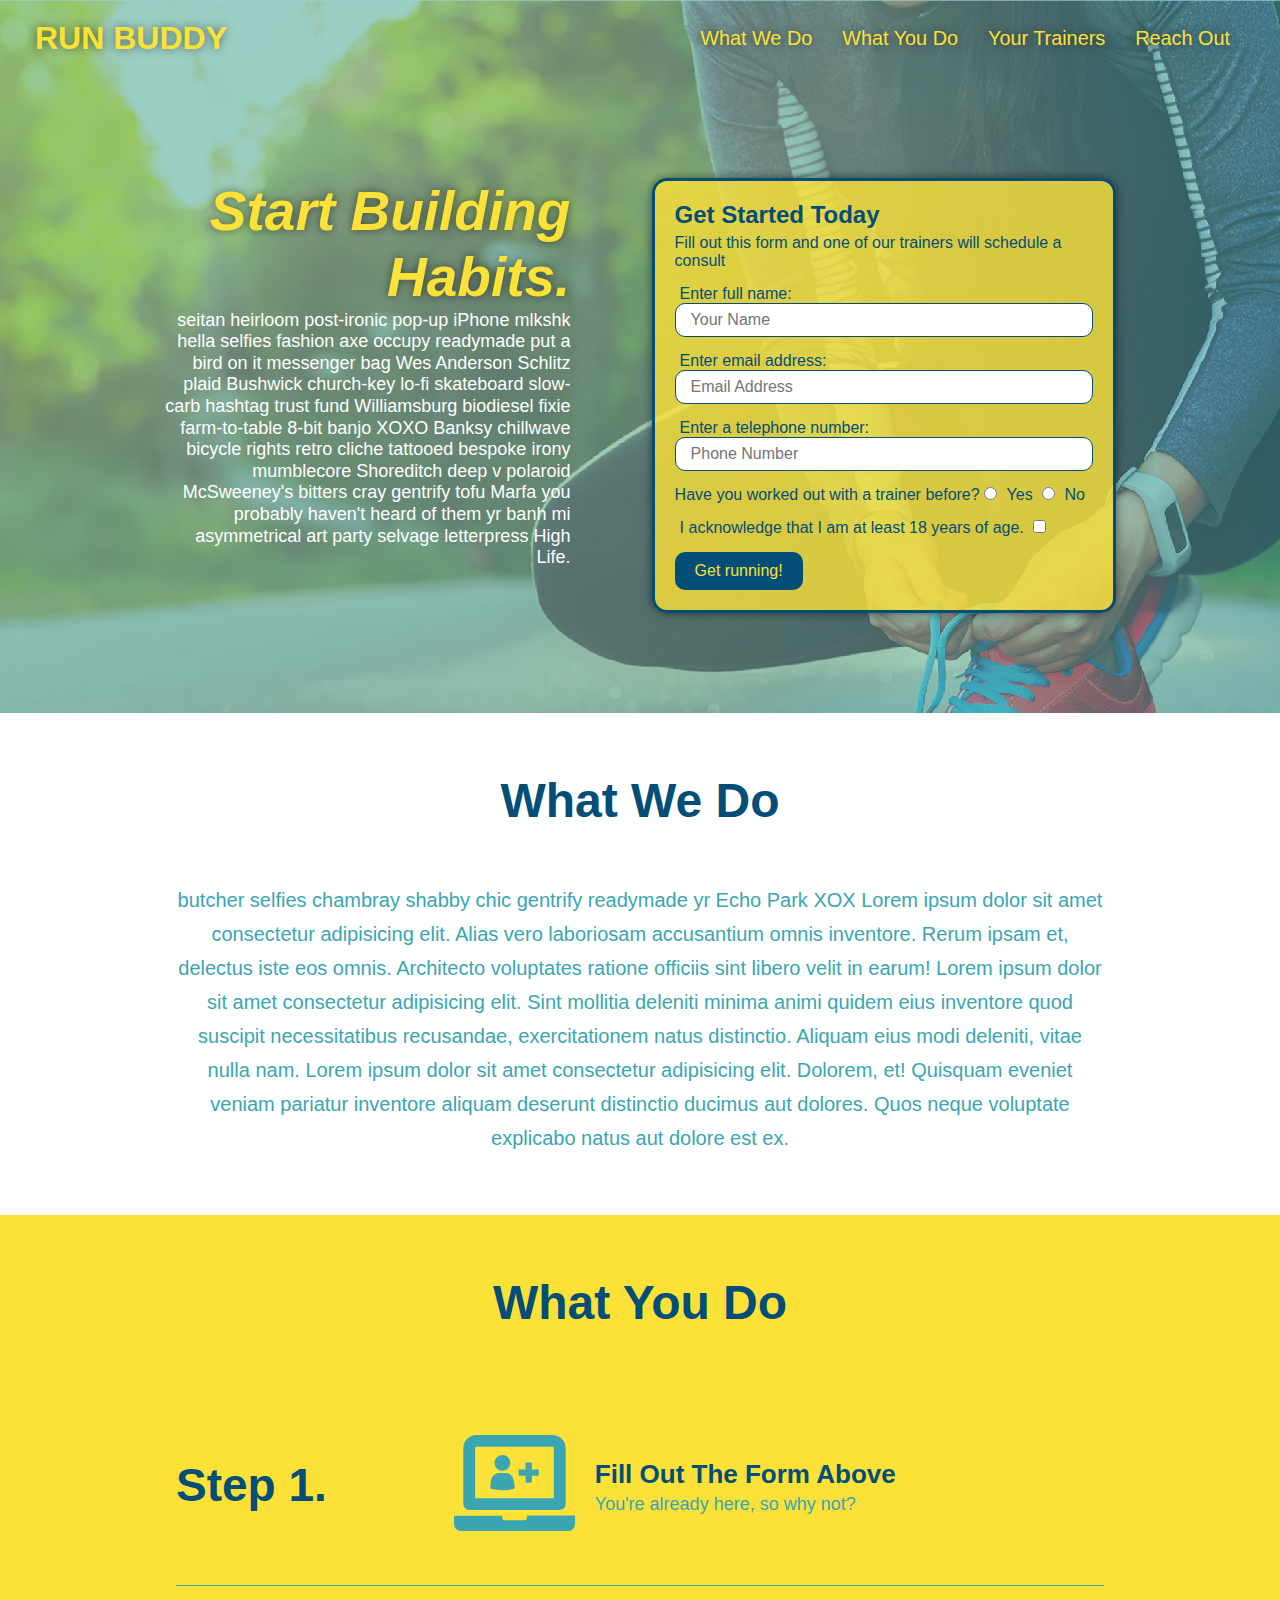
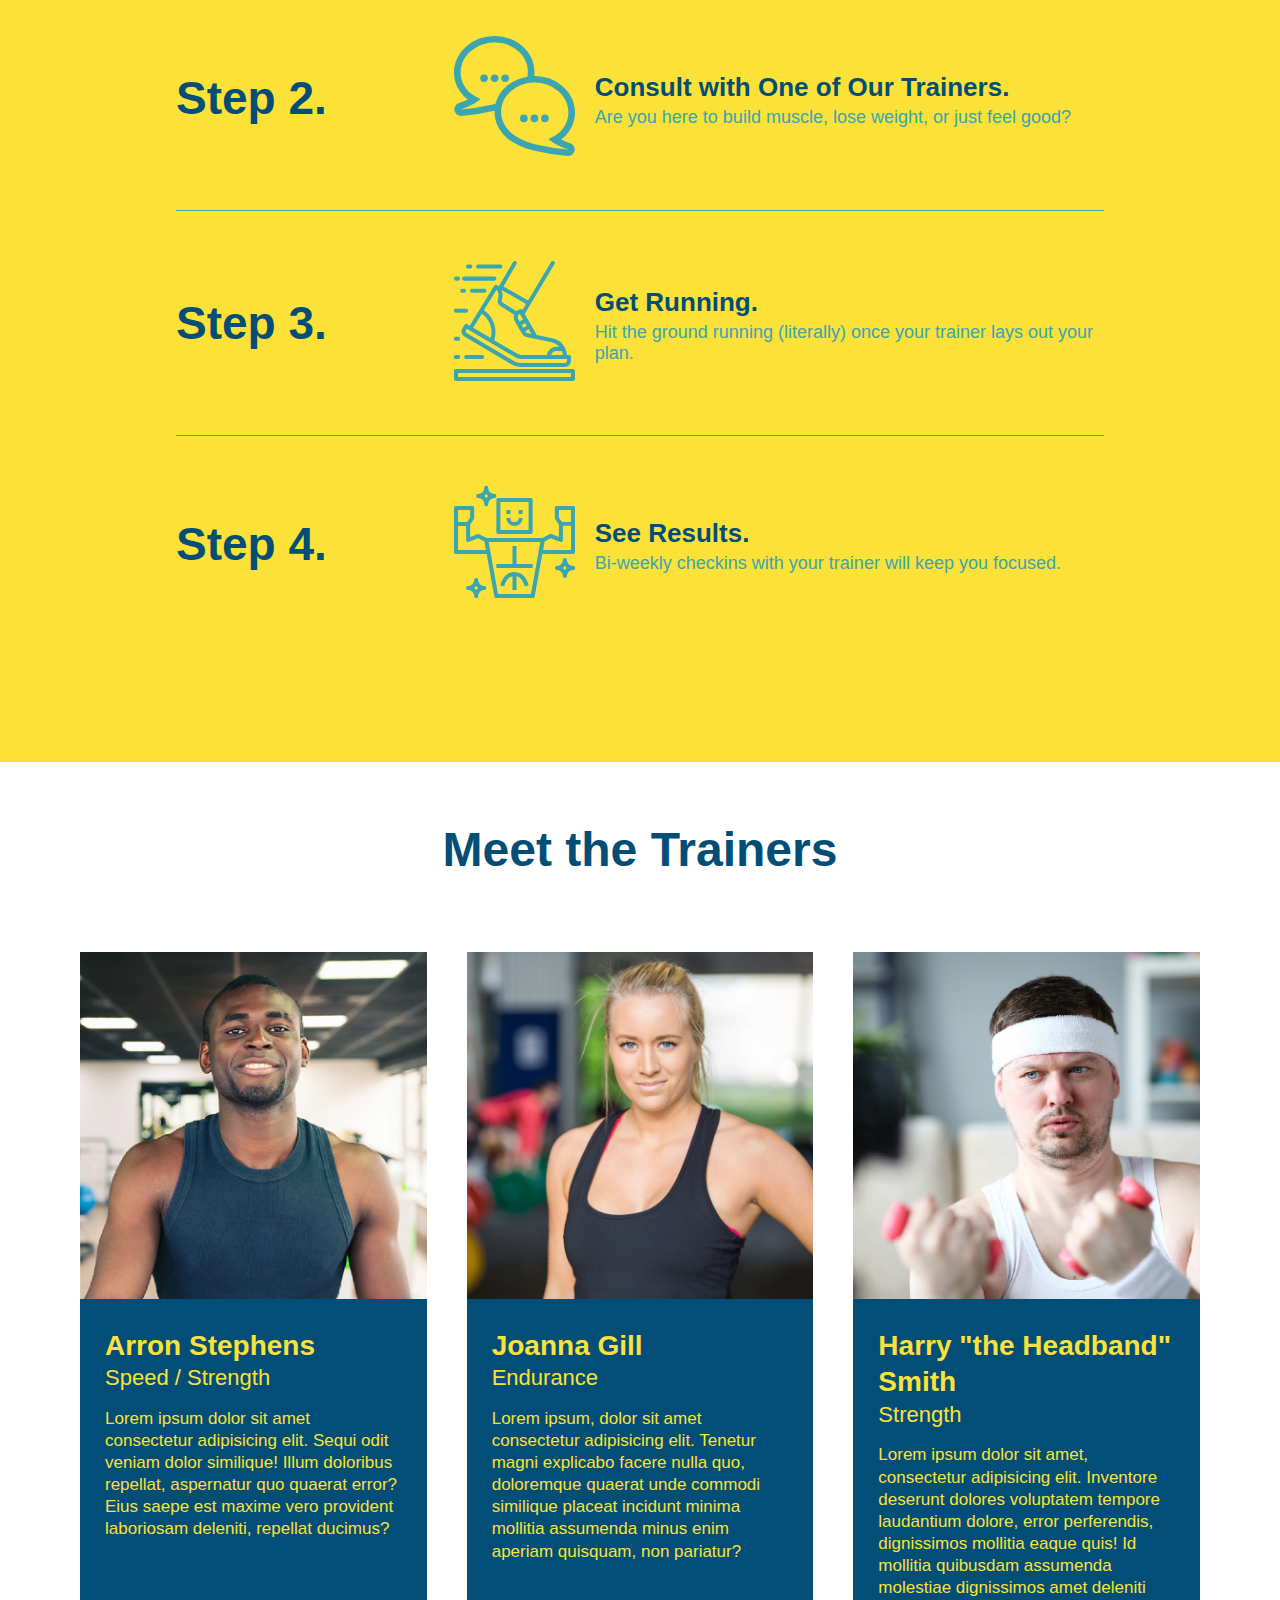
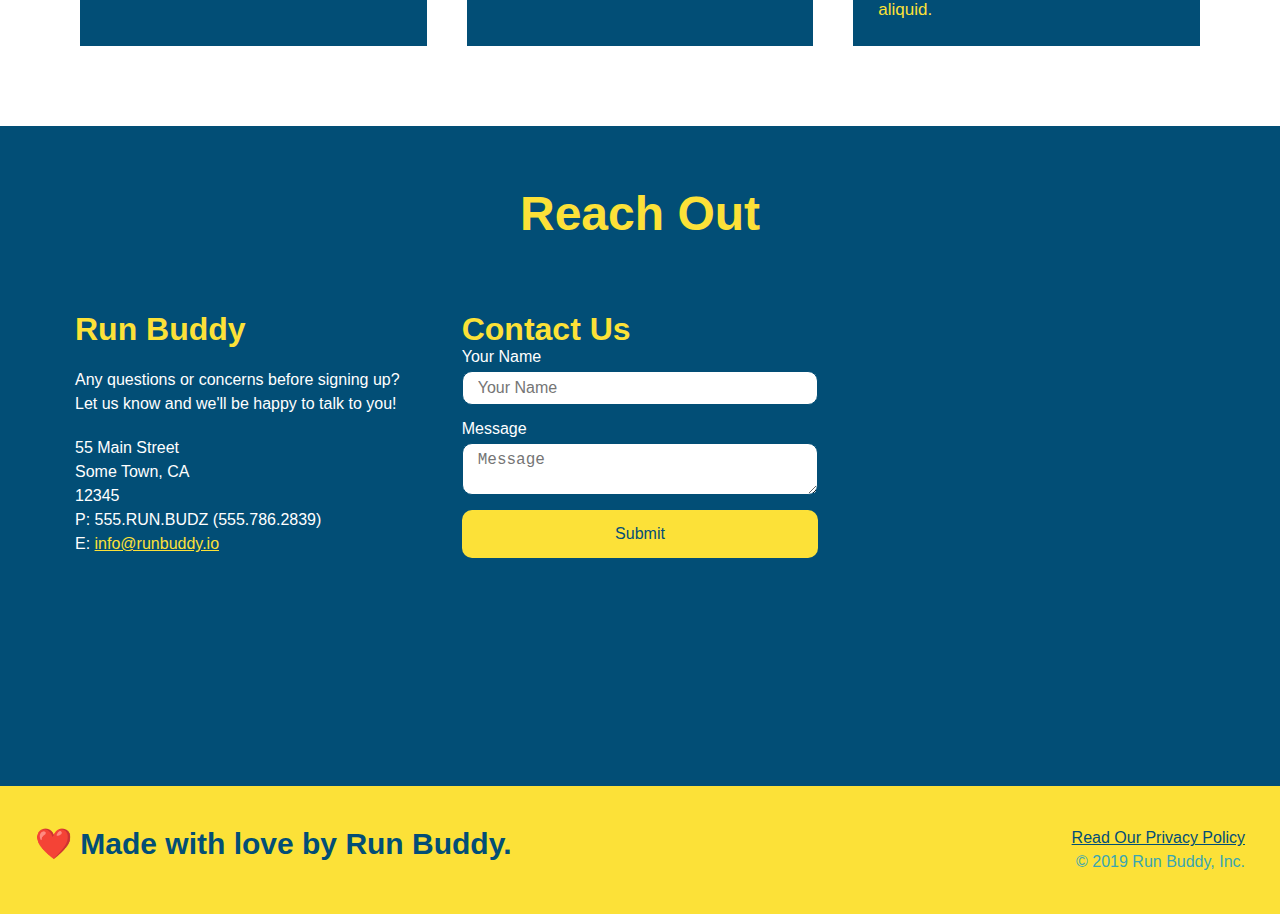
<file: index.html>
<!DOCTYPE html>
<html lang="en">

<head>
    <meta charset="UTF-8" />
    <meta name="viewport" content="width=device-width, initial-scale=1.0" />
    <link rel="stylesheet" href="./assets/css/style.css" />
    <title>Run Buddy</title>
</head>

<body>
    <!-- navigation -->
    <header>
        <h1>
            <a href="/">RUN BUDDY</a>
        </h1>
        <nav>
            <!-- Unordered list element-->
            <ul>
                <!-- List item element-->
                <li>
                    <!-- Anchor element-->
                    <a href="#what-we-do">What We Do</a>
                </li>
                <li>
                    <a href="#what-you-do">What You Do</a>
                </li>
                <li>
                    <a href="#your-trainers">Your Trainers</a>
                </li>
                <li>
                    <a href="#reach-out">Reach Out</a>
                </li>
            </ul>
        </nav>
    </header>

    <!--hero/jumbotron -->
    <section class="hero">

        <div class="hero-cta">
            <h2>Start Building Habits.</h2>
            <p>
              seitan heirloom post-ironic pop-up iPhone mlkshk hella selfies fashion axe occupy readymade put a bird on it messenger bag Wes Anderson Schlitz plaid Bushwick church-key lo-fi skateboard slow-carb hashtag trust fund Williamsburg biodiesel fixie farm-to-table 8-bit banjo XOXO Banksy chillwave bicycle rights retro cliche tattooed bespoke irony mumblecore Shoreditch deep v polaroid McSweeney's bitters cray gentrify tofu Marfa you probably haven't heard of them yr banh mi asymmetrical art party selvage letterpress High Life.
            </p>
          </div>
          
        <div class="hero-form">
            <h3>Get Started Today</h3>
            <p>Fill out this form and one of our trainers will schedule a consult</p>
        <!-- add form element-->
        <form>
            <label for="name">Enter full name:</label>
            <input type="text" placeholder="Your Name" name="name" id="name" class="form-input" />
            
            <label for="email">Enter email address:</label>
            <input type="email" placeholder="Email Address" name="email" id="email" class="form-input" />
            
            <label for="phone">Enter a telephone number:</label>
            <input type="tel" placeholder="Phone Number" name="phone" id="phone" class="form-input" />
            
            <p>
                Have you worked out with a trainer before?
                <input type="radio" name="trainer-confirm" id="trainer-yes" />
                <label for="trainer-yes">Yes</label>
                <input type="radio" name="trainer-confirm" id="trainer-no" />
                <label for="trainer-no">No</label>
            </p>
            <p>
                <label for="checkbox">
                    I acknowledge that I am at least 18 years of age.
                </label>
                <input type="checkbox" name="age-confirm" id="checkbox" />
            </p>
            <button type="submit">
                Get running!
            </button>
        </form>
        </div>
    </section>
    <!-- end hero-->

    <!-- "what we do" section -->
    <section id="what-we-do" class="intro">
    <div class="flex-row">
        <h2 class="section-title primary-border">
            What We Do
        </h2>
    </div>
    
    <div class="flex-row">
        <p>
            butcher selfies chambray shabby chic gentrify readymade yr Echo Park XOX Lorem ipsum dolor sit amet consectetur adipisicing elit. Alias vero laboriosam accusantium omnis inventore. Rerum ipsam et, delectus iste eos omnis. Architecto voluptates ratione officiis sint libero velit in earum! Lorem ipsum dolor sit amet consectetur adipisicing elit. Sint mollitia deleniti minima animi quidem eius inventore quod suscipit necessitatibus recusandae, exercitationem natus distinctio. Aliquam eius modi deleniti, vitae nulla nam. Lorem ipsum dolor sit amet consectetur adipisicing elit. Dolorem, et! Quisquam eveniet veniam pariatur inventore aliquam deserunt distinctio ducimus aut dolores. Quos neque voluptate explicabo natus aut dolore est ex.
        </p>
    </div>
    </section>
    
    <!-- "what you do" section -->
    <section id="what-you-do" class="steps">
        <div class="flex-row">
        <h2 class="section-title secondary-border">
            What You Do
        </h2>
        </div>

        <div class="step">
            <h3>Step 1.</h3>
            <div class="step-info">
              <div class="step-img">
                <img src="./assets/images/step-1.svg" alt="" />
              </div>
              <div class="step-text">
                <h4>Fill Out The Form Above</h4>
                <p>You're already here, so why not?</p>
              </div>
            </div>
          </div>

          <div class="step">
            <h3>Step 2.</h3>
            <div class="step-info">
              <div class="step-img">
                <img src="./assets/images/step-2.svg" alt="" />
              </div>
              <div class="step-text">
                <h4>Consult with One of Our Trainers.</h4>
                <p>Are you here to build muscle, lose weight, or just feel good?</p>
              </div>
            </div>
          </div>

          <div class="step">
            <h3>Step 3.</h3>
            <div class="step-info">
              <div class="step-img">
                <img src="./assets/images/step-3.svg" alt="" />
              </div>
              <div class="step-text">
                <h4>Get Running.</h4>
                <p>Hit the ground running (literally) once your trainer lays out your plan.</p>
              </div>
            </div>
          </div>

          <div class="step">
            <h3>Step 4.</h3>
            <div class="step-info">
              <div class="step-img">
                <img src="./assets/images/step-4.svg" alt="" />
              </div>
              <div class="step-text">
                <h4>See Results.</h4>
                <p>Bi-weekly checkins with your trainer will keep you focused.</p>
              </div>
            </div>
          </div>
    </section>

    <!-- "meet the trainers" section-->
    <section id="your-trainers">
        <div class="flex-row">
        <h2 class="section-title primary-border">
            Meet the Trainers
        </h2>
        </div>

            <!-- first trainer bio -->
        <div class="trainers">
            <article class="trainer">
            <img src="./assets/images/trainer-1.jpg" alt="Arron Stephens in his workout clothes, ready to pump iron" />
            <div class="trainer-bio">
              <h3 class="trainer-name">Arron Stephens</h3>
              <h4 class="trainer-role">Speed / Strength</h4>
              <p>
                  Lorem ipsum dolor sit amet consectetur adipisicing elit. Sequi odit veniam dolor similique! Illum doloribus repellat, aspernatur quo quaerat error? Eius saepe est maxime vero provident laboriosam deleniti, repellat ducimus?
              </p>
            </div>
          </article>

          <!-- second trainer bio -->
          <article class="trainer">
            <img src="./assets/images/trainer-2.jpg" alt="Joanna Gill cooling off after a workout" />
              <div class="trainer-bio">
                  <h3 class="trainer-name">Joanna Gill</h3>
                  <h4 class="trainer-role">Endurance</h4>
                  <p>
                      Lorem ipsum, dolor sit amet consectetur adipisicing elit. Tenetur magni explicabo facere nulla quo, doloremque quaerat unde commodi similique placeat incidunt minima mollitia assumenda minus enim aperiam quisquam, non pariatur?
                  </p>
              </div>
          </article>

          <!-- third trainer bio -->
          <article class="trainer">
              <img src="./assets/images/trainer-3.jpg" alt="Harry Smith wearing a headband and lifting comically small pink weights" />
              <div class="trainer-bio">
                  <h3 class="trainer-name">Harry "the Headband" Smith</h3>
                  <h4 class="trainer-role">Strength</h4>
                  <p>
                      Lorem ipsum dolor sit amet, consectetur adipisicing elit. Inventore deserunt dolores voluptatem tempore laudantium dolore, error perferendis, dignissimos mollitia eaque quis! Id mollitia quibusdam assumenda molestiae dignissimos amet deleniti aliquid.
                  </p>
              </div>
          </article>

        </div>

    </section>

    <!-- "reach out" section -->
    <section id="reach-out" class="contact">
        <div class="flex-row">
        <h2 class="section-title secondary-border">
            Reach Out
        </h2>
        </div>

        <div class="contact-info">

            <div>
                <h3>Run Buddy</h3>
                <p>
                    Any questions or concerns before signing up?
                    <br />
                    Let us know and we'll be happy to talk to you!
                </p>
                <address>
                    55 Main Street <br/>
                    Some Town, CA <br/>
                    12345<br />
                    P: 555.RUN.BUDZ (555.786.2839)<br/>
                    E: <a href="mailto:info@runbuddy.io">info@runbuddy.io</a>
                </address>
            </div>

            <div class="contact-form">
                <h3>Contact Us</h3>
                <form>
                   <label for="contact-name">Your Name</label>
                   <input type="text" id="contact-name" placeholder="Your Name" />
              
                   <label for="contact-message">Message</label>
                   <textarea id="contact-message" placeholder="Message"></textarea>
              
                   <button type="submit">Submit</button>
                  </form>
              </div>

              <iframe src="https://www.google.com/maps/embed?pb=!1m18!1m12!1m3!1d3387.25877642414!2d-110.9966898850431!3d31.899565635511525!2m3!1f0!2f0!3f0!3m2!1i1024!2i768!4f13.1!3m3!1m2!1s0x86d684096fa3330f%3A0x8dd5d2fb3224d42a!2sCircle%20K!5e0!3m2!1sen!2sus!4v1627799143731!5m2!1sen!2sus"
            style="border:0;"
            allowfullscreen=""
            loading="lazy">
            </iframe>

            
        </div>

        

    </section>



    <!-- footer -->
    <footer>
        <h2>❤️ Made with love by Run Buddy.</h2>
        <div>
            <a href="./privacy-policy.html">Read Our Privacy Policy</a><br />
            &copy; 2019 Run Buddy, Inc.
        </div>
    </footer>
</body>
</html>
</file>
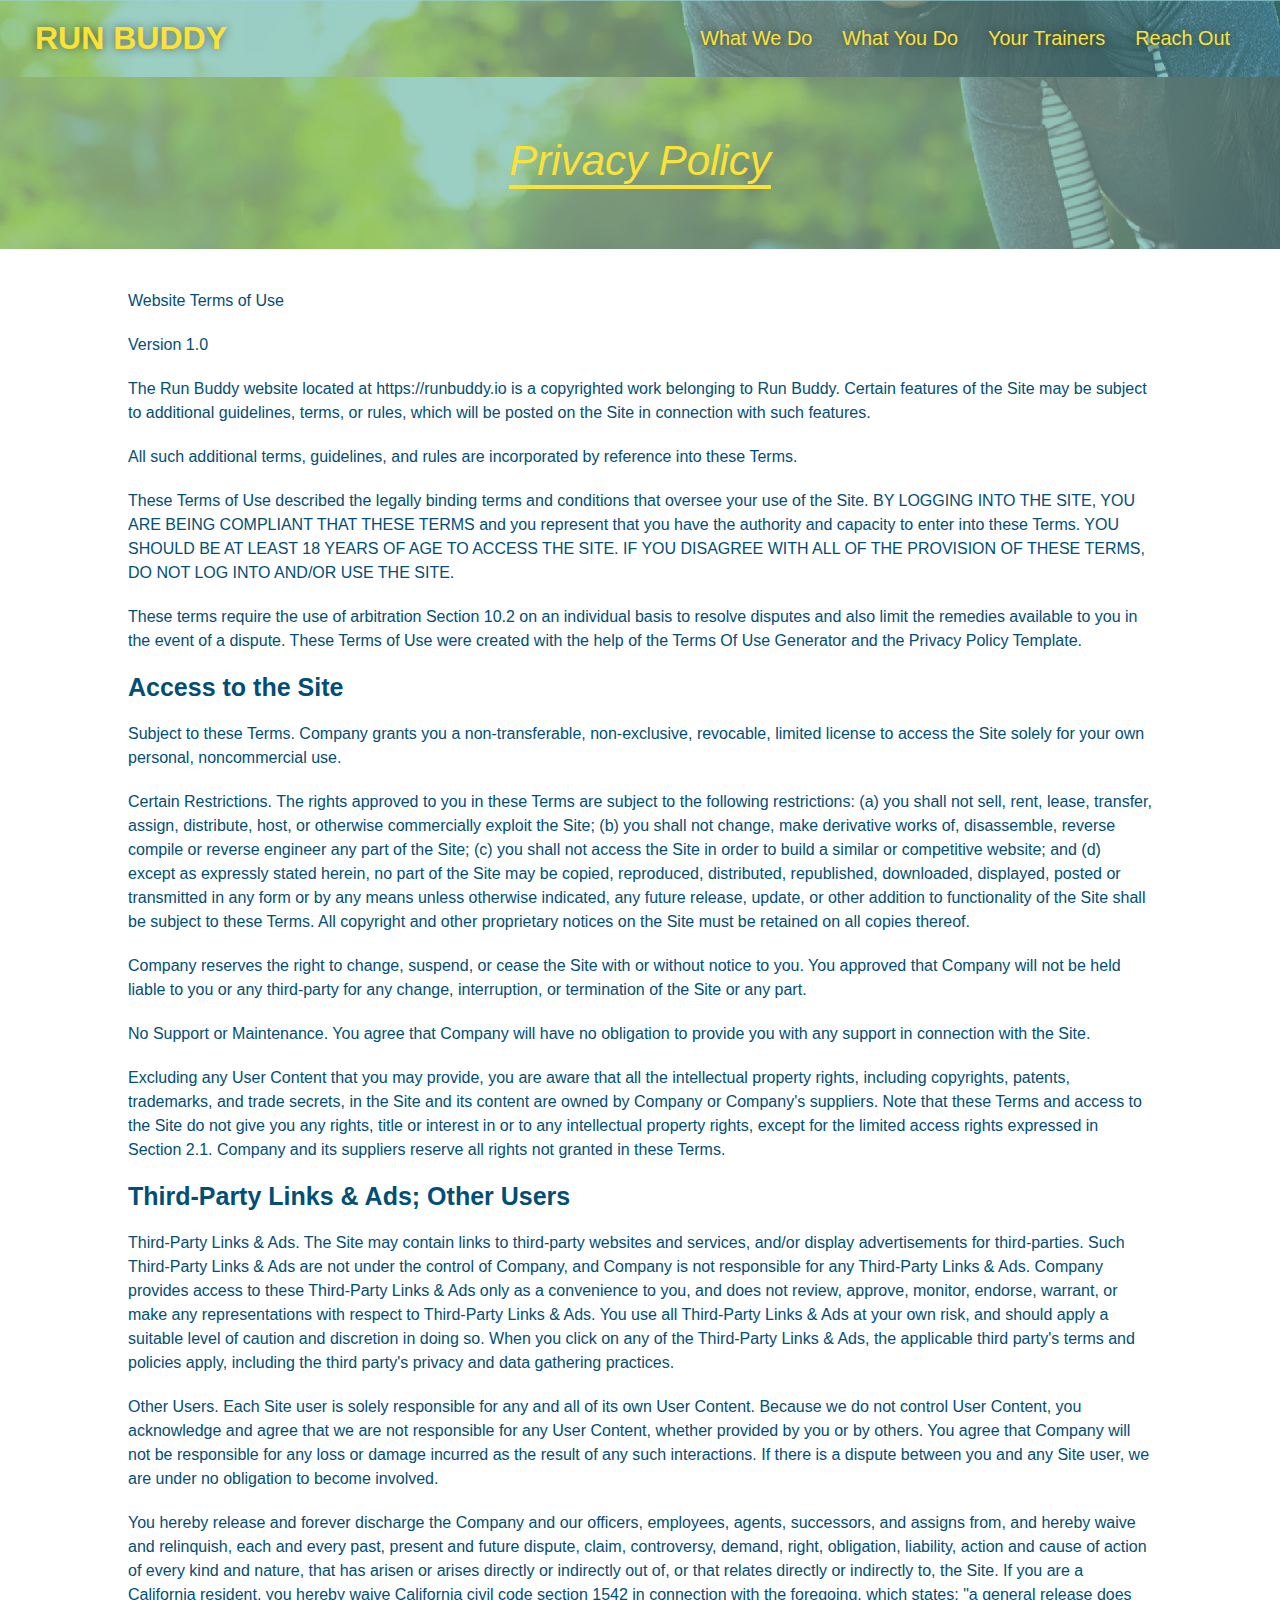
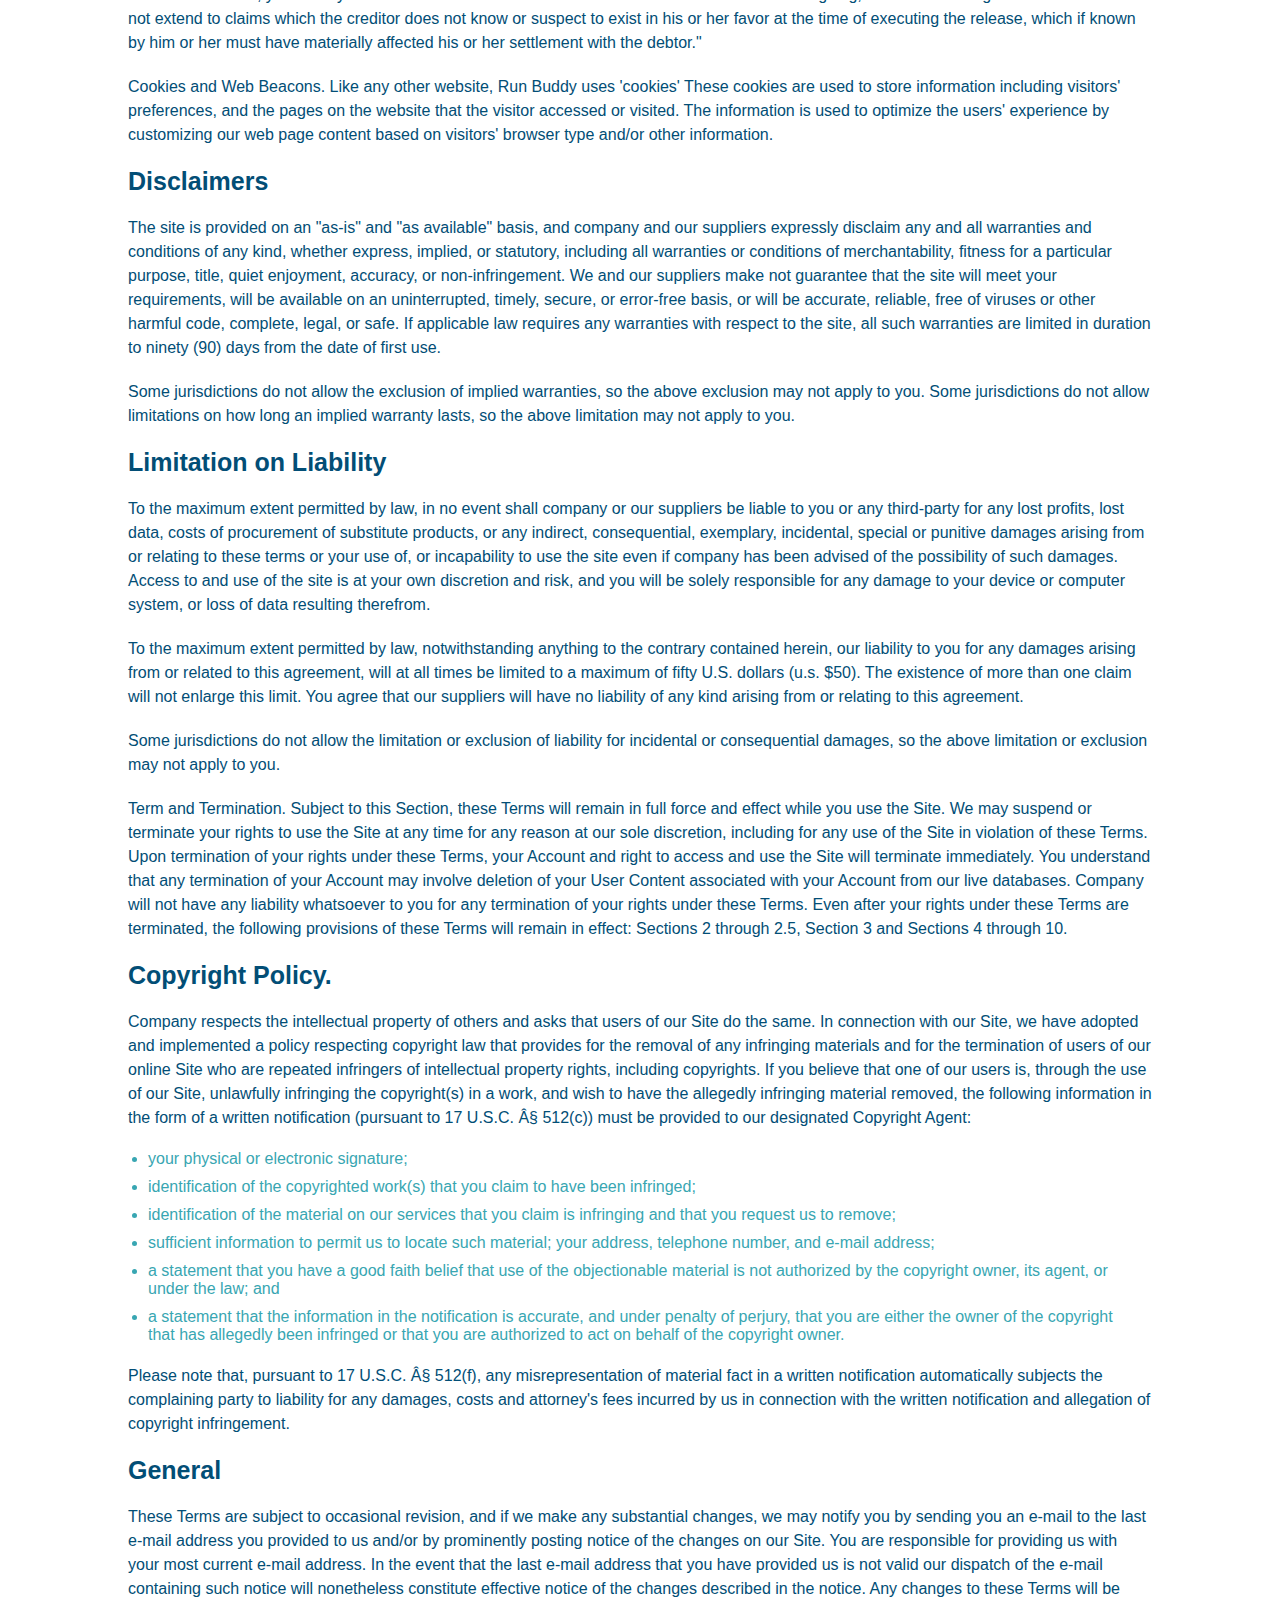
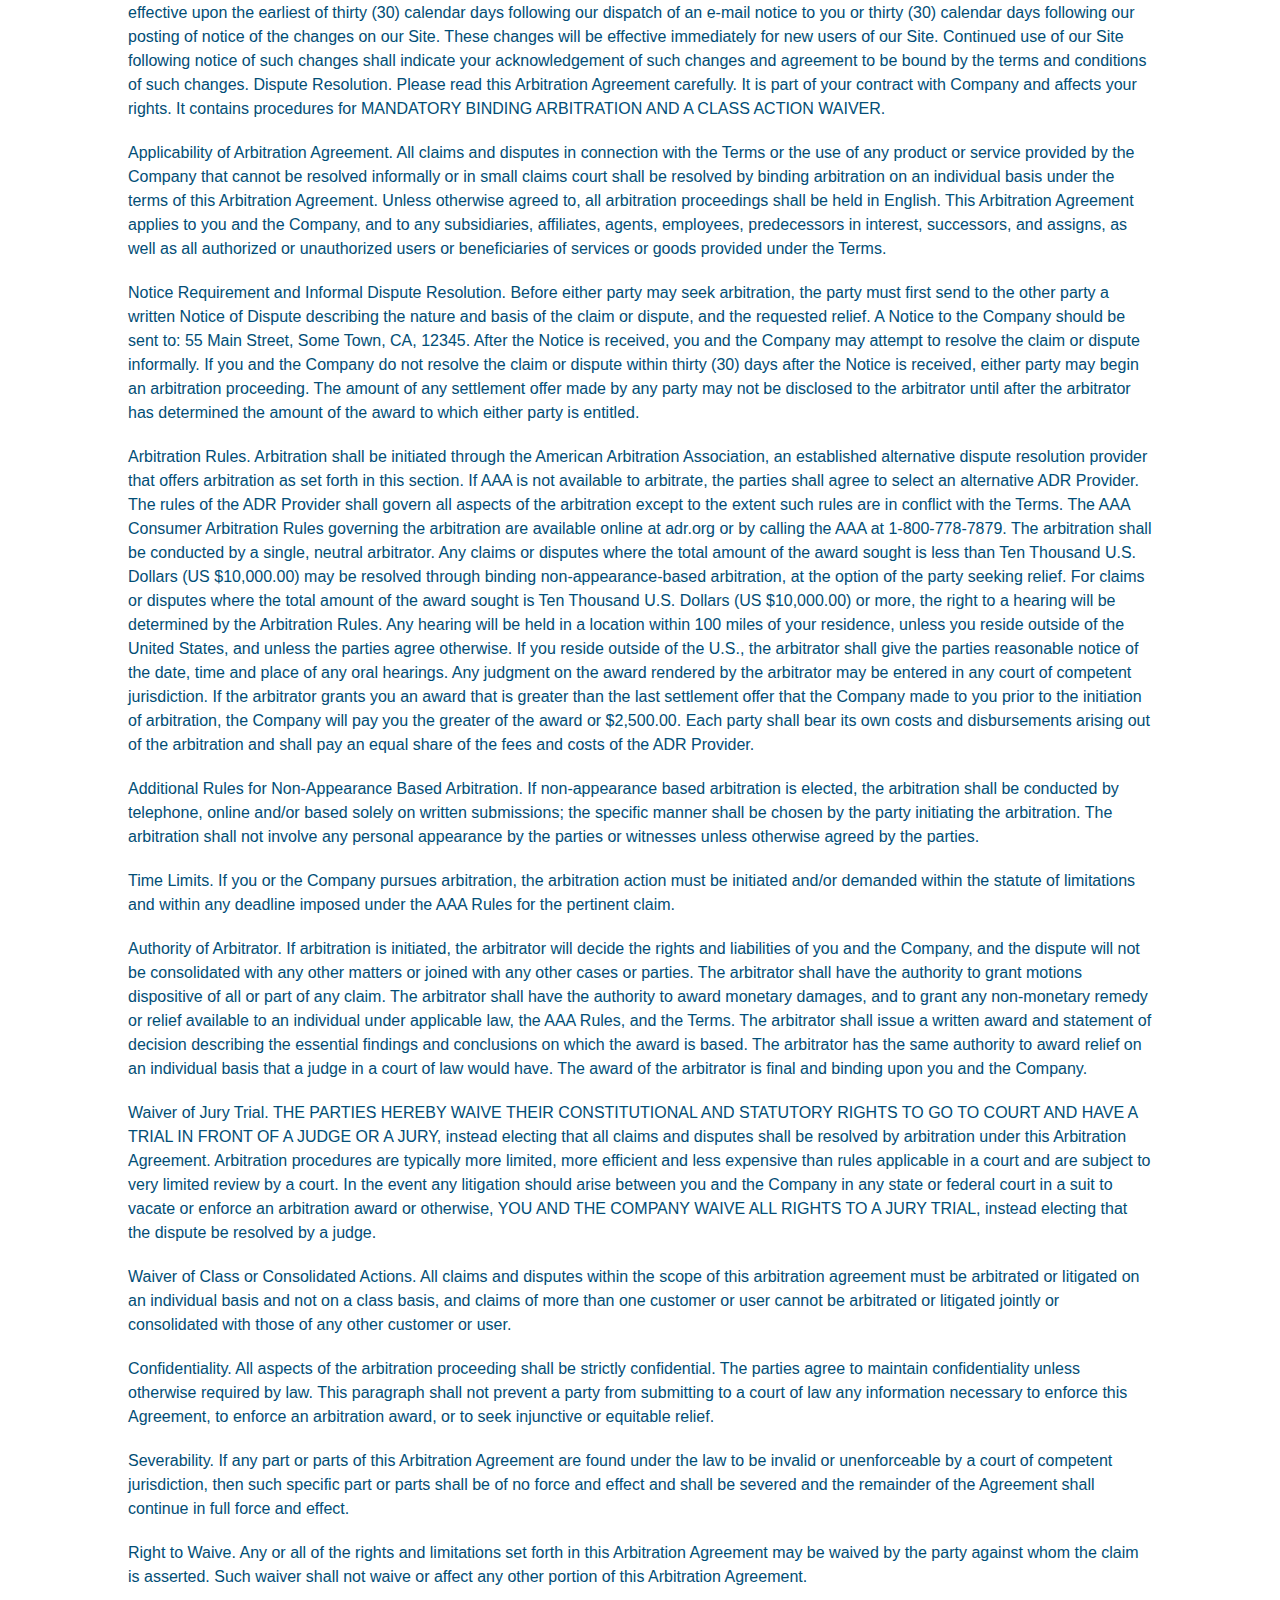
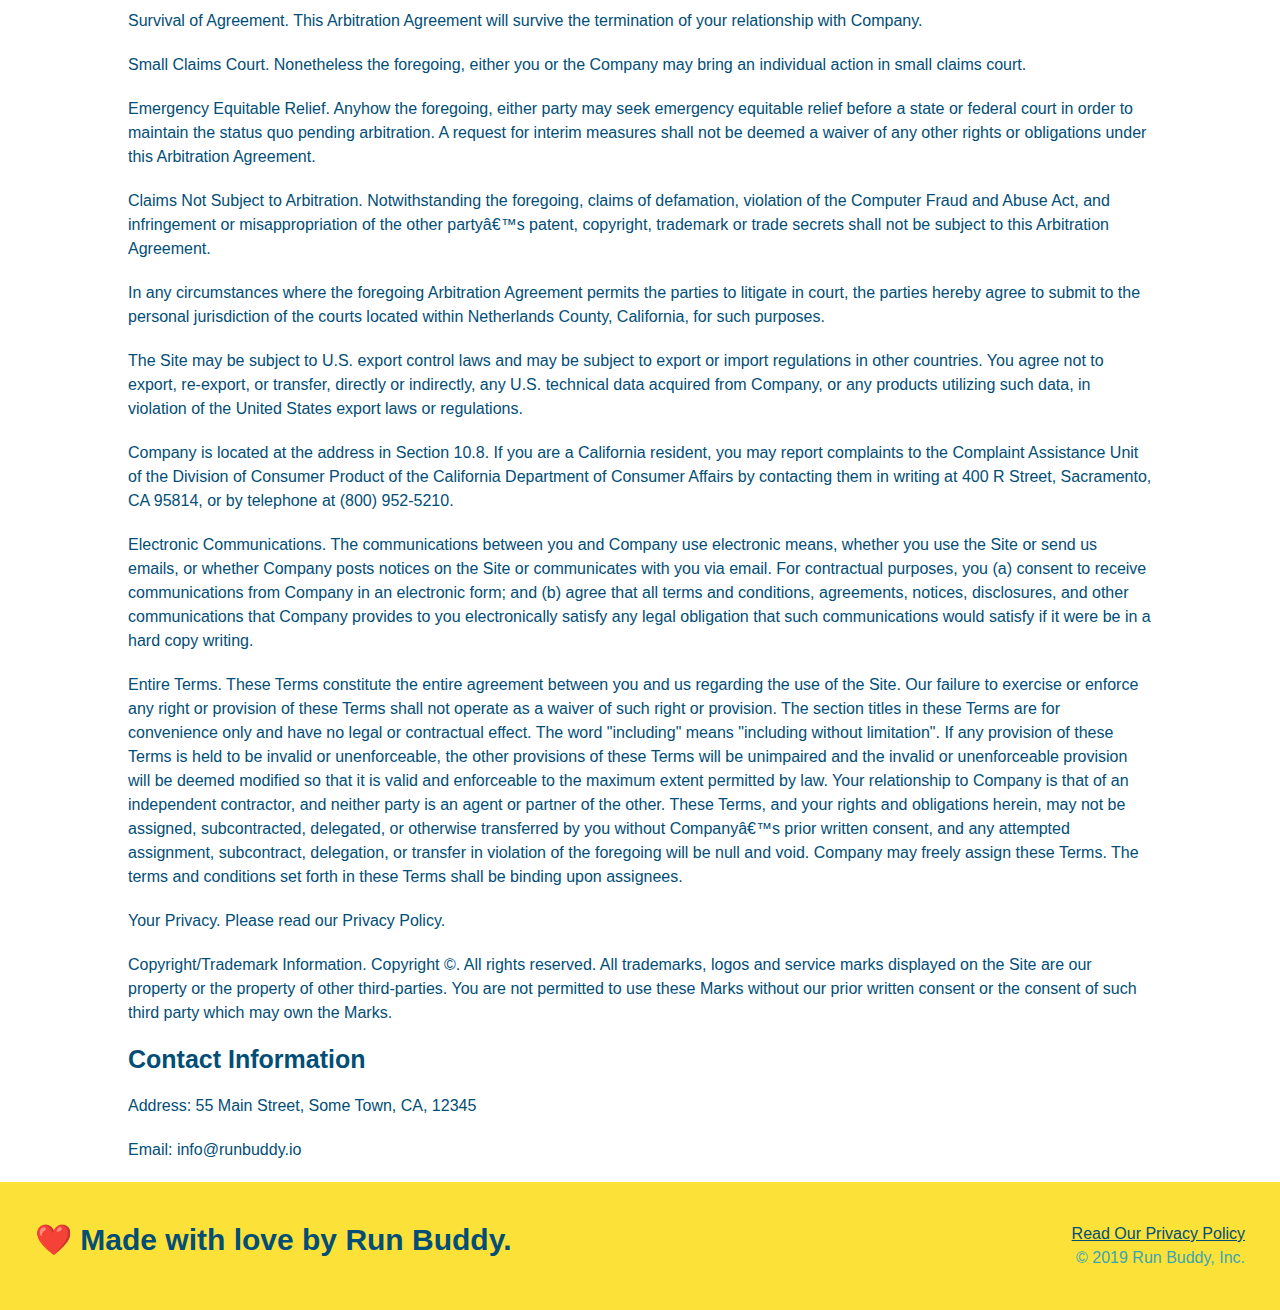
<file: privacy-policy.html>
<!DOCTYPE html>
<html lang="en">
  <head>
    <meta charset="UTF-8" />
    <meta name="viewport" content="width=device-width, initial-scale=1.0" />
    <link rel="stylesheet" href="./assets/css/style.css" />
    <link rel="stylesheet" href="./assets/css/secondary-styles.css" />
    <title>Privacy Policy - Run Buddy</title>
  </head>
  <body>
    <header>
        <h1>
            <a href="/">RUN BUDDY</a>
        </h1>
        <nav>
            <!-- Unordered list element-->
            <ul>
                <!-- List item element-->
                <li>
                    <!-- Anchor element-->
                    <a href="./index.html#what-we-do">What We Do</a>
                </li>
                <li>
                    <a href="./index.html#what-you-do">What You Do</a>
                </li>
                <li>
                    <a href="./index.html#your-trainers">Your Trainers</a>
                </li>
                <li>
                    <a href="./index/html#reach-out">Reach Out</a>
                </li>
            </ul>
        </nav>
    </header>

    <section class="hero">
        <h2 class="page-title">
            Privacy Policy
          </h2>
    </section>

    <article class="secondary-content">
        <p>
            Website Terms of Use
          </p>
    
          <p>
            Version 1.0
          </p>
    
          <p>
            The Run Buddy website located at https://runbuddy.io is a copyrighted work belonging to Run Buddy. Certain
            features of the Site may be subject to additional guidelines, terms, or rules, which will be posted on the Site
            in connection with such features.
          </p>
    
          <p>
            All such additional terms, guidelines, and rules are incorporated by reference into these Terms.
          </p>
    
          <p>
            These Terms of Use described the legally binding terms and conditions that oversee your use of the Site. BY
            LOGGING INTO THE SITE, YOU ARE BEING COMPLIANT THAT THESE TERMS and you represent that you have the authority
            and capacity to enter into these Terms. YOU SHOULD BE AT LEAST 18 YEARS OF AGE TO ACCESS THE SITE. IF YOU
            DISAGREE WITH ALL OF THE PROVISION OF THESE TERMS, DO NOT LOG INTO AND/OR USE THE SITE.
          </p>
    
          <p>
            These terms require the use of arbitration Section 10.2 on an individual basis to resolve disputes and also
            limit the remedies available to you in the event of a dispute. These Terms of Use were created with the help of
            the Terms Of Use Generator and the Privacy Policy Template.
          </p>
    
          <h3>
            Access to the Site
          </h3>
    
          <p>
            Subject to these Terms. Company grants you a non-transferable, non-exclusive, revocable, limited license to
            access the Site solely for your own personal, noncommercial use.
          </p>
    
          <p>
            Certain Restrictions. The rights approved to you in these Terms are subject to the following restrictions: (a)
            you shall not sell, rent, lease, transfer, assign, distribute, host, or otherwise commercially exploit the Site;
            (b) you shall not change, make derivative works of, disassemble, reverse compile or reverse engineer any part of
            the Site; (c) you shall not access the Site in order to build a similar or competitive website; and (d) except
            as expressly stated herein, no part of the Site may be copied, reproduced, distributed, republished, downloaded,
            displayed, posted or transmitted in any form or by any means unless otherwise indicated, any future release,
            update, or other addition to functionality of the Site shall be subject to these Terms. All copyright and other
            proprietary notices on the Site must be retained on all copies thereof.
          </p>
    
          <p>
            Company reserves the right to change, suspend, or cease the Site with or without notice to you. You approved
            that Company will not be held liable to you or any third-party for any change, interruption, or termination of
            the Site or any part.
          </p>
    
          <p>
            No Support or Maintenance. You agree that Company will have no obligation to provide you with any support in
            connection with the Site.
          </p>
    
          <p>
            Excluding any User Content that you may provide, you are aware that all the intellectual property rights,
            including copyrights, patents, trademarks, and trade secrets, in the Site and its content are owned by Company
            or Company's suppliers. Note that these Terms and access to the Site do not give you any rights, title or
            interest in or to any intellectual property rights, except for the limited access rights expressed in Section
            2.1. Company and its suppliers reserve all rights not granted in these Terms.
          </p>
    
          <h3>
            Third-Party Links & Ads; Other Users
          </h3>
    
          <p>
            Third-Party Links & Ads. The Site may contain links to third-party websites and services, and/or display
            advertisements for third-parties. Such Third-Party Links & Ads are not under the control of Company, and Company
            is not responsible for any Third-Party Links & Ads. Company provides access to these Third-Party Links & Ads
            only as a convenience to you, and does not review, approve, monitor, endorse, warrant, or make any
            representations with respect to Third-Party Links & Ads. You use all Third-Party Links & Ads at your own risk,
            and should apply a suitable level of caution and discretion in doing so. When you click on any of the
            Third-Party Links & Ads, the applicable third party's terms and policies apply, including the third party's
            privacy and data gathering practices.
          </p>
    
          <p>
            Other Users. Each Site user is solely responsible for any and all of its own User Content. Because we do not
            control User Content, you acknowledge and agree that we are not responsible for any User Content, whether
            provided by you or by others. You agree that Company will not be responsible for any loss or damage incurred as
            the result of any such interactions. If there is a dispute between you and any Site user, we are under no
            obligation to become involved.
          </p>
    
          <p>
            You hereby release and forever discharge the Company and our officers, employees, agents, successors, and
            assigns from, and hereby waive and relinquish, each and every past, present and future dispute, claim,
            controversy, demand, right, obligation, liability, action and cause of action of every kind and nature, that has
            arisen or arises directly or indirectly out of, or that relates directly or indirectly to, the Site. If you are
            a California resident, you hereby waive California civil code section 1542 in connection with the foregoing,
            which states: "a general release does not extend to claims which the creditor does not know or suspect to exist
            in his or her favor at the time of executing the release, which if known by him or her must have materially
            affected his or her settlement with the debtor."
          </p>
    
          <p>
            Cookies and Web Beacons. Like any other website, Run Buddy uses 'cookies' These cookies are used to store
            information including visitors' preferences, and the pages on the website that the visitor accessed or visited.
            The information is used to optimize the users' experience by customizing our web page content based on visitors'
            browser type and/or other information.
          </p>
    
          <h3>
            Disclaimers
          </h3>
    
          <p>
            The site is provided on an "as-is" and "as available" basis, and company and our suppliers expressly disclaim
            any and all warranties and conditions of any kind, whether express, implied, or statutory, including all
            warranties or conditions of merchantability, fitness for a particular purpose, title, quiet enjoyment, accuracy,
            or non-infringement. We and our suppliers make not guarantee that the site will meet your requirements, will be
            available on an uninterrupted, timely, secure, or error-free basis, or will be accurate, reliable, free of
            viruses or other harmful code, complete, legal, or safe. If applicable law requires any warranties with respect
            to the site, all such warranties are limited in duration to ninety (90) days from the date of first use.
          </p>
    
          <p>
            Some jurisdictions do not allow the exclusion of implied warranties, so the above exclusion may not apply to
            you. Some jurisdictions do not allow limitations on how long an implied warranty lasts, so the above limitation
            may not apply to you.
          </p>
    
          <h3>
            Limitation on Liability
          </h3>
    
          <p>
            To the maximum extent permitted by law, in no event shall company or our suppliers be liable to you or any
            third-party for any lost profits, lost data, costs of procurement of substitute products, or any indirect,
            consequential, exemplary, incidental, special or punitive damages arising from or relating to these terms or
            your use of, or incapability to use the site even if company has been advised of the possibility of such
            damages. Access to and use of the site is at your own discretion and risk, and you will be solely responsible
            for any damage to your device or computer system, or loss of data resulting therefrom.
          </p>
    
          <p>
            To the maximum extent permitted by law, notwithstanding anything to the contrary contained herein, our liability
            to you for any damages arising from or related to this agreement, will at all times be limited to a maximum of
            fifty U.S. dollars (u.s. $50). The existence of more than one claim will not enlarge this limit. You agree that
            our suppliers will have no liability of any kind arising from or relating to this agreement.
          </p>
    
          <p>
            Some jurisdictions do not allow the limitation or exclusion of liability for incidental or consequential
            damages, so the above limitation or exclusion may not apply to you.
          </p>
    
          <p>
            Term and Termination. Subject to this Section, these Terms will remain in full force and effect while you use
            the Site. We may suspend or terminate your rights to use the Site at any time for any reason at our sole
            discretion, including for any use of the Site in violation of these Terms. Upon termination of your rights under
            these Terms, your Account and right to access and use the Site will terminate immediately. You understand that
            any termination of your Account may involve deletion of your User Content associated with your Account from our
            live databases. Company will not have any liability whatsoever to you for any termination of your rights under
            these Terms. Even after your rights under these Terms are terminated, the following provisions of these Terms
            will remain in effect: Sections 2 through 2.5, Section 3 and Sections 4 through 10.
          </p>
    
          <h3>
            Copyright Policy.
          </h3>
    
          <p>
            Company respects the intellectual property of others and asks that users of our Site do the same. In connection
            with our Site, we have adopted and implemented a policy respecting copyright law that provides for the removal
            of any infringing materials and for the termination of users of our online Site who are repeated infringers of
            intellectual property rights, including copyrights. If you believe that one of our users is, through the use of
            our Site, unlawfully infringing the copyright(s) in a work, and wish to have the allegedly infringing material
            removed, the following information in the form of a written notification (pursuant to 17 U.S.C. Â§ 512(c)) must
            be provided to our designated Copyright Agent:
          </p>
    
          <ul>
            <li>
              your physical or electronic signature;
            </li>
            <li>
              identification of the copyrighted work(s) that you claim to have been infringed;
            </li>
            <li>
              identification of the material on our services that you claim is infringing and that you request us to remove;
            </li>
            <li>
              sufficient information to permit us to locate such material; your address, telephone number, and e-mail
              address;
            </li>
            <li>
              a statement that you have a good faith belief that use of the objectionable material is not authorized by the
              copyright owner, its agent, or under the law; and
            </li>
            <li>
              a statement that the information in the notification is accurate, and under penalty of perjury, that you are
              either the owner of the copyright that has allegedly been infringed or that you are authorized to act on
              behalf of the copyright owner.
            </li>
          </ul>
    
          <p>
            Please note that, pursuant to 17 U.S.C. Â§ 512(f), any misrepresentation of material fact in a written
            notification automatically subjects the complaining party to liability for any damages, costs and attorney's
            fees incurred by us in connection with the written notification and allegation of copyright infringement.
          </p>
    
          <h3>
            General
          </h3>
    
          <p>
            These Terms are subject to occasional revision, and if we make any substantial changes, we may notify you by
            sending you an e-mail to the last e-mail address you provided to us and/or by prominently posting notice of the
            changes on our Site. You are responsible for providing us with your most current e-mail address. In the event
            that the last e-mail address that you have provided us is not valid our dispatch of the e-mail containing such
            notice will nonetheless constitute effective notice of the changes described in the notice. Any changes to these
            Terms will be effective upon the earliest of thirty (30) calendar days following our dispatch of an e-mail
            notice to you or thirty (30) calendar days following our posting of notice of the changes on our Site. These
            changes will be effective immediately for new users of our Site. Continued use of our Site following notice of
            such changes shall indicate your acknowledgement of such changes and agreement to be bound by the terms and
            conditions of such changes. Dispute Resolution. Please read this Arbitration Agreement carefully. It is part of
            your contract with Company and affects your rights. It contains procedures for MANDATORY BINDING ARBITRATION AND
            A CLASS ACTION WAIVER.
          </p>
    
          <p>
            Applicability of Arbitration Agreement. All claims and disputes in connection with the Terms or the use of any
            product or service provided by the Company that cannot be resolved informally or in small claims court shall be
            resolved by binding arbitration on an individual basis under the terms of this Arbitration Agreement. Unless
            otherwise agreed to, all arbitration proceedings shall be held in English. This Arbitration Agreement applies to
            you and the Company, and to any subsidiaries, affiliates, agents, employees, predecessors in interest,
            successors, and assigns, as well as all authorized or unauthorized users or beneficiaries of services or goods
            provided under the Terms.
          </p>
    
          <p>
            Notice Requirement and Informal Dispute Resolution. Before either party may seek arbitration, the party must
            first send to the other party a written Notice of Dispute describing the nature and basis of the claim or
            dispute, and the requested relief. A Notice to the Company should be sent to: 55 Main Street, Some Town, CA,
            12345. After the Notice is received, you and the Company may attempt to resolve the claim or dispute informally.
            If you and the Company do not resolve the claim or dispute within thirty (30) days after the Notice is received,
            either party may begin an arbitration proceeding. The amount of any settlement offer made by any party may not
            be disclosed to the arbitrator until after the arbitrator has determined the amount of the award to which either
            party is entitled.
          </p>
    
          <p>
            Arbitration Rules. Arbitration shall be initiated through the American Arbitration Association, an established
            alternative dispute resolution provider that offers arbitration as set forth in this section. If AAA is not
            available to arbitrate, the parties shall agree to select an alternative ADR Provider. The rules of the ADR
            Provider shall govern all aspects of the arbitration except to the extent such rules are in conflict with the
            Terms. The AAA Consumer Arbitration Rules governing the arbitration are available online at adr.org or by
            calling the AAA at 1-800-778-7879. The arbitration shall be conducted by a single, neutral arbitrator. Any
            claims or disputes where the total amount of the award sought is less than Ten Thousand U.S. Dollars (US
            $10,000.00) may be resolved through binding non-appearance-based arbitration, at the option of the party seeking
            relief. For claims or disputes where the total amount of the award sought is Ten Thousand U.S. Dollars (US
            $10,000.00) or more, the right to a hearing will be determined by the Arbitration Rules. Any hearing will be
            held in a location within 100 miles of your residence, unless you reside outside of the United States, and
            unless the parties agree otherwise. If you reside outside of the U.S., the arbitrator shall give the parties
            reasonable notice of the date, time and place of any oral hearings. Any judgment on the award rendered by the
            arbitrator may be entered in any court of competent jurisdiction. If the arbitrator grants you an award that is
            greater than the last settlement offer that the Company made to you prior to the initiation of arbitration, the
            Company will pay you the greater of the award or $2,500.00. Each party shall bear its own costs and
            disbursements arising out of the arbitration and shall pay an equal share of the fees and costs of the ADR
            Provider.
          </p>
    
          <p>
            Additional Rules for Non-Appearance Based Arbitration. If non-appearance based arbitration is elected, the
            arbitration shall be conducted by telephone, online and/or based solely on written submissions; the specific
            manner shall be chosen by the party initiating the arbitration. The arbitration shall not involve any personal
            appearance by the parties or witnesses unless otherwise agreed by the parties.
          </p>
    
          <p>
            Time Limits. If you or the Company pursues arbitration, the arbitration action must be initiated and/or demanded
            within the statute of limitations and within any deadline imposed under the AAA Rules for the pertinent claim.
          </p>
    
          <p>
            Authority of Arbitrator. If arbitration is initiated, the arbitrator will decide the rights and liabilities of
            you and the Company, and the dispute will not be consolidated with any other matters or joined with any other
            cases or parties. The arbitrator shall have the authority to grant motions dispositive of all or part of any
            claim. The arbitrator shall have the authority to award monetary damages, and to grant any non-monetary remedy
            or relief available to an individual under applicable law, the AAA Rules, and the Terms. The arbitrator shall
            issue a written award and statement of decision describing the essential findings and conclusions on which the
            award is based. The arbitrator has the same authority to award relief on an individual basis that a judge in a
            court of law would have. The award of the arbitrator is final and binding upon you and the Company.
          </p>
    
          <p>
            Waiver of Jury Trial. THE PARTIES HEREBY WAIVE THEIR CONSTITUTIONAL AND STATUTORY RIGHTS TO GO TO COURT AND HAVE
            A TRIAL IN FRONT OF A JUDGE OR A JURY, instead electing that all claims and disputes shall be resolved by
            arbitration under this Arbitration Agreement. Arbitration procedures are typically more limited, more efficient
            and less expensive than rules applicable in a court and are subject to very limited review by a court. In the
            event any litigation should arise between you and the Company in any state or federal court in a suit to vacate
            or enforce an arbitration award or otherwise, YOU AND THE COMPANY WAIVE ALL RIGHTS TO A JURY TRIAL, instead
            electing that the dispute be resolved by a judge.
          </p>
    
          <p>
            Waiver of Class or Consolidated Actions. All claims and disputes within the scope of this arbitration agreement
            must be arbitrated or litigated on an individual basis and not on a class basis, and claims of more than one
            customer or user cannot be arbitrated or litigated jointly or consolidated with those of any other customer or
            user.
          </p>
    
          <p>
            Confidentiality. All aspects of the arbitration proceeding shall be strictly confidential. The parties agree to
            maintain confidentiality unless otherwise required by law. This paragraph shall not prevent a party from
            submitting to a court of law any information necessary to enforce this Agreement, to enforce an arbitration
            award, or to seek injunctive or equitable relief.
          </p>
    
          <p>
            Severability. If any part or parts of this Arbitration Agreement are found under the law to be invalid or
            unenforceable by a court of competent jurisdiction, then such specific part or parts shall be of no force and
            effect and shall be severed and the remainder of the Agreement shall continue in full force and effect.
          </p>
    
          <p>
            Right to Waive. Any or all of the rights and limitations set forth in this Arbitration Agreement may be waived
            by the party against whom the claim is asserted. Such waiver shall not waive or affect any other portion of this
            Arbitration Agreement.
          </p>
    
          <p>
            Survival of Agreement. This Arbitration Agreement will survive the termination of your relationship with
            Company.
          </p>
    
          <p>
            Small Claims Court. Nonetheless the foregoing, either you or the Company may bring an individual action in small
            claims court.
          </p>
    
          <p>
            Emergency Equitable Relief. Anyhow the foregoing, either party may seek emergency equitable relief before a
            state or federal court in order to maintain the status quo pending arbitration. A request for interim measures
            shall not be deemed a waiver of any other rights or obligations under this Arbitration Agreement.
          </p>
    
          <p>
            Claims Not Subject to Arbitration. Notwithstanding the foregoing, claims of defamation, violation of the
            Computer Fraud and Abuse Act, and infringement or misappropriation of the other partyâ€™s patent, copyright,
            trademark or trade secrets shall not be subject to this Arbitration Agreement.
          </p>
    
          <p>
            In any circumstances where the foregoing Arbitration Agreement permits the parties to litigate in court, the
            parties hereby agree to submit to the personal jurisdiction of the courts located within Netherlands County,
            California, for such purposes.
          </p>
    
          <p>
            The Site may be subject to U.S. export control laws and may be subject to export or import regulations in other
            countries. You agree not to export, re-export, or transfer, directly or indirectly, any U.S. technical data
            acquired from Company, or any products utilizing such data, in violation of the United States export laws or
            regulations.
          </p>
    
          <p>
            Company is located at the address in Section 10.8. If you are a California resident, you may report complaints
            to the Complaint Assistance Unit of the Division of Consumer Product of the California Department of Consumer
            Affairs by contacting them in writing at 400 R Street, Sacramento, CA 95814, or by telephone at (800) 952-5210.
          </p>
    
          <p>
            Electronic Communications. The communications between you and Company use electronic means, whether you use the
            Site or send us emails, or whether Company posts notices on the Site or communicates with you via email. For
            contractual purposes, you (a) consent to receive communications from Company in an electronic form; and (b)
            agree that all terms and conditions, agreements, notices, disclosures, and other communications that Company
            provides to you electronically satisfy any legal obligation that such communications would satisfy if it were be
            in a hard copy writing.
          </p>
    
          <p>
            Entire Terms. These Terms constitute the entire agreement between you and us regarding the use of the Site. Our
            failure to exercise or enforce any right or provision of these Terms shall not operate as a waiver of such right
            or provision. The section titles in these Terms are for convenience only and have no legal or contractual
            effect. The word "including" means "including without limitation". If any provision of these Terms is held to be
            invalid or unenforceable, the other provisions of these Terms will be unimpaired and the invalid or
            unenforceable provision will be deemed modified so that it is valid and enforceable to the maximum extent
            permitted by law. Your relationship to Company is that of an independent contractor, and neither party is an
            agent or partner of the other. These Terms, and your rights and obligations herein, may not be assigned,
            subcontracted, delegated, or otherwise transferred by you without Companyâ€™s prior written consent, and any
            attempted assignment, subcontract, delegation, or transfer in violation of the foregoing will be null and void.
            Company may freely assign these Terms. The terms and conditions set forth in these Terms shall be binding upon
            assignees.
          </p>
    
          <p>
            Your Privacy. Please read our Privacy Policy.
          </p>
    
          <p>
            Copyright/Trademark Information. Copyright ©. All rights reserved. All trademarks, logos and service marks
            displayed on the Site are our property or the property of other third-parties. You are not permitted to use
            these Marks without our prior written consent or the consent of such third party which may own the Marks.
          </p>
    
          <h3>
            Contact Information
          </h3>
    
          <p>
            Address: 55 Main Street, Some Town, CA, 12345
          </p>
    
          <p>
            Email: info@runbuddy.io
          </p>
    </article>    

        

    <footer>
        <h2>❤️ Made with love by Run Buddy.</h2>
        <div>
            <a href="#">Read Our Privacy Policy</a><br />
            &copy; 2019 Run Buddy, Inc.
        </div>
    </footer>

  </body>
</html>
</file>
<file: assets/css/style.css>
* {
    margin: 0;
    padding: 0;
    box-sizing: border-box;
}

/*apply styles to <body> */
body {
    color: #39a6b2;
    font-family: Helvetica, Arial, sans-serif;
}

/* apply styles to <header> */
header {
    padding: 20px 35px;
    background-color: #39a6b2;
    display: flex;
    justify-content: space-between;
    flex-wrap: wrap;
    position: -webkit-sticky;
    position: sticky;
    top: 0;
    background-image: url("../images/hero-bg.jpg");
    background-size: cover;
    background-position: 80%;
    background-attachment: fixed;
}

/*apply styles to specific elements in the header*/
header h1 {
    font-weight: bold;
    font-size: 36 px;
    color: #fce138;
    margin: 0;
    text-shadow: 0 0 10px rgba(0, 0, 0, 0.5);
}

header a {
    text-decoration: none;
    color: #fce138;
}

header nav {
    margin: 7px 0;
}

header nav ul {
    display: flex;
    flex-wrap: wrap;
    justify-content: space-between;
    align-items: center;
    list-style: none;
}

header nav ul li a {
    padding: 10px 15px;
    font-weight: lighter;
    font-size: 1.55vw;
    text-shadow: 0 0 10px rgba(0, 0, 0, 0.5);
}

footer {
    background: #fce138;
    width: 100%;
    padding: 40px 35px;
    display: flex;
    justify-content: space-between;
    flex-wrap: wrap;
}

footer h2 {
    color: #024e76;
    font-size: 30px;
    margin: 0;
}

footer div {
    line-height: 1.5;
    text-align: right;
}

footer a {
    color: #024e76;
}

section {
    padding: 60px;
}

/*Hero Style Start */
.hero {
    background-image: url("../images/hero-bg.jpg");
    background-size: cover;
    background-position: 80%;
    background-attachment: fixed;
    display: flex;
    justify-content: center;
    flex-wrap: wrap;
    align-items: flex-start;
}

.hero-form {
    color: #024e76;
    padding: 20px;
    background-color: rgba(252, 225, 56, 0.8);
    border: solid 3px #024e76;
    width: 40%;
    margin: 3.5%;
    box-shadow: 0 0 10px rgba(0, 0, 0, 0.5);
    border-radius: 15px;
}

.hero-form h3 {
    font-size: 24px;
    margin: 0;
}

.hero-form p {
    margin: 5px 0 15px 0;
}

.hero-cta {
    width: 35%;
    text-align: right;
    margin: 3.5%;
    color: #fff;
    font-size: 18px;
    line-height: 1.2;
}

.hero-cta h2 {
    font-style: italic;
    font-size: 55px;
    color: #fce138;
    text-shadow: 0 0 10px rgba(0, 0, 0, 0.5);
}

.form-input {
    border: 1px solid #024e76;
    display: block;
    padding: 7px 15px;
    font-size: 16px;
    color: #024e76;
    width: 100%;
    margin-bottom: 15px;
    border-radius: 10px;
    background-color: rgba (255,255,255, 0.75);
}

.form-input:focus {
    background-color: rgba(255,255,255, 1);
    outline: none;
}

.hero-form label {
    margin: 0 5px;
}

.hero-form button {
    color: #fce138;
    background-color: #024e76;
    border: none;
    padding: 10px 20px;
    font-size: 16px;
    border-radius: 10px;
}
/*Hero Style End */


.intro p {
    line-height: 1.7;
    color: #39a6b2;
    width: 80%;
    font-size: 20px;
    margin: 0 auto;
    text-align: center;
}

.steps {
    background: #fce138;
}

.section-title {
    font-size: 48px;
    color: #024e76;
    margin-bottom: 35px;
    padding-bottom: 20px;
    text-align: center;
    margin: 0 auto 35px auto;
    width: 50%;
}

.primary-border {
    border-color: #fce138;
}

.secondary-border {
    border-color: #39a6b2;
}

  
.step h3 {
    color: #024e76;
    font-size: 46px;
    flex: 1 30%;
}

.step-info {
    flex: 2 70%;
    display: flex;
    flex-wrap: wrap;
    align-items: center;
}

.step-img {
    flex: 1 12%;
    margin-right: 20px;
}

.step-img img {
    max-width: 100%;
}

.step-text {
    flex: 12;
}
  
.step-text p {
    color: #39a6b2;
    font-size: 18px;
}

.step-text h4 {
    font-size: 26px;
    line-height: 1.5;
    color: #024e76;
}

.step {
    margin: 50px auto;
    padding-bottom: 50px;
    width: 80%;
    display: flex;
    flex-wrap: wrap;
    align-items: center;
    justify-content: space-between;
    border-bottom: 1px solid #39a6b2;
  }

  .step:last-child {
    border-bottom: none;
  }

  .trainers {
    width: 100%;
    margin: 0 auto;
    display: flex;
    flex-wrap: wrap;
    justify-content: space-around;
  }

.trainer {
    margin: 20px;
    background: #024e76;
    color: #fce138;
    flex: 1;
}

.trainer img {
    width: 100%;
}

.trainer-bio {
    padding: 25px;
    line-height: 1.3;
}

.text-left {
    text-align: left;
}

.text-right {
    text-align: right;
}

.trainer-bio h3 {
    font-size: 28px;
}

.trainer-bio h4 {
    font-weight: lighter;
    font-size: 22px;
    margin-bottom: 15px;
}

.trainer-bio p {
    font-size: 17px;
}

.contact {
    background: #024e76;
}

.contact h2 {
    color: #fce138;
}

.contact-info > * {
    flex: 1;
    margin: 15px;
}

.contact-info {
    display: flex;
    justify-content: space-between;
    flex-wrap: wrap;
}

.contact-info iframe {
    height: 400px;
}

.contact-info div {
    color: white;
}

.contact-info h3 {
    color: #fce138;
    font-size: 32px;
}

.contact-info p, .contact-info address {
    margin: 20px 0;
    line-height: 1.5;
    font-size: 16px;
    font-style: normal;
}

.contact-info a {
    color: #fce138;
}

.contact-form input, .contact-form textarea {
    border: 1px solid #024e76;
    display: block;
    padding: 7px 15px;
    font-size: 16px;
    color: #024e76;
    width: 100%;
    margin-bottom: 15px;
    margin-top: 5px;
    border-radius: 10px;
}

.contact-form button {
    width: 100%;
    border: none;
    background: #fce138;
    color: #024e76;
    text-align: center;
    padding: 15px 0;
    font-size: 16px;
    border-radius: 10px;
}

.contact-form button:hover {
    color: #fce138;
    background: #39a6b2;
}

.flex-row {
    display: flex;
}

/* MEDIA QUERY FOR SMALLER DESKTOP SCREENS AND SMALLER */
@media screen and (max-width: 980px) {
    header {
      padding-bottom: 0;
      justify-content: center;
      position: relative;
    }
  
    header h1 {
      width: 100%;
      text-align: center;
    }
  
    header nav ul {
      margin-top: 20px;
      width: 100%;
      justify-content: center;
    }
  
    header nav ul li a {
      font-size: 20px;
    }

    header nav ul li a:hover {
        background: #fce138;
        color: #024e76;
        border-radius: 15px;
        text-shadow: none;
      }
  
    footer h2, footer div {
      text-align: center;
      width: 100%;
    }

    .hero-cta, .hero-form {
        width: 100%;
      }
      
    .hero-cta {
        text-align: center;
      }

    .section-title {
  width: 80%;
}

.trainer {
  flex: 0 70%;
}

.contact-info iframe{
  flex: 1 100%;
}

.section-title {
    width: 80%;
  }
  
  .trainer {
    flex: 0 70%;
  }
  
.contact-info iframe{
    flex: 1 100%;
  }

}
  
  /* MEDIA QUERY FOR TABLETS AND SMALLER */
  @media screen and (max-width: 768px) {
    
    section {
        padding: 30px 15px;
      }

.step h3 {
    flex: 1 100%;
    text-align: center;
  }

.step-info {
    flex: 2 100%;
    text-align: center;
    justify-content: center;
  }

.step-img {
    flex: 0 32%;
    margin-right: 0;
    margin-top: 15px;
    margin-bottom: 15px;
  }

  .step-text {
    flex: 100%;  
  }

  }
  
  /* MEDIA QUERY FOR MOBILE PHONES AND SMALLER */
  @media screen and (max-width: 575px) {

    .hero-form button {
        width: 100%;
      }

    .hero-form button:hover {
        background-color: #39a6b2;
    }
    
      .section-title {
        width: 95%;
      }
    
      .intro p {
        width: 100%;
      }
    
      .trainer {
        flex: 0 100%;
      }
    
      .contact-info {
        text-align: center;
      }
    
      .contact-info > * {
        flex: 0 100%;
      }

      .contact-form {
        order: 3;
      }

      .contact-form input, .contact-form textarea {
        background-color: rgba(255,255,255, 1);
        outline: none;
      }
      
      /* create a new css rule for focus state */
      .contact-form input:focus, .contact-form textarea:focus {
        background-color: rgba(255,255,255, 1);
        outline: none;
      }

  }
</file>
<file: assets/css/secondary-styles.css>
.hero {
    background-position: bottom;
    height: auto;
    text-align: center;
    margin-bottom: 40px;
  }

  .page-title {
      color: #fce138;
      display: inline-block;
      border-bottom: 4px solid #fce138;
      border padding: 0 80px 15px 80px;
      font-weight: normal;
      font-size: 42px;
      font-style: italic;
  }

  .secondary-content {
      width: 80%;
      margin: 0 auto;
      color: #024e76;
  }

  .secondary-content h3 {
      font-size: 25px;
      margin: 20px 0 20px 0;
  }

  .secondary-content p {
      font-size: 16px;
      line-height: 1.5;
      margin: 20px 0 20px 0;
  }

  .secondary-content ul {
      margin: 15px 20px 15px 20px;
  }

  .secondary-content li {
      color: #38a6b2;
      margin: 10px 0 10px 0;
  }
</file>
